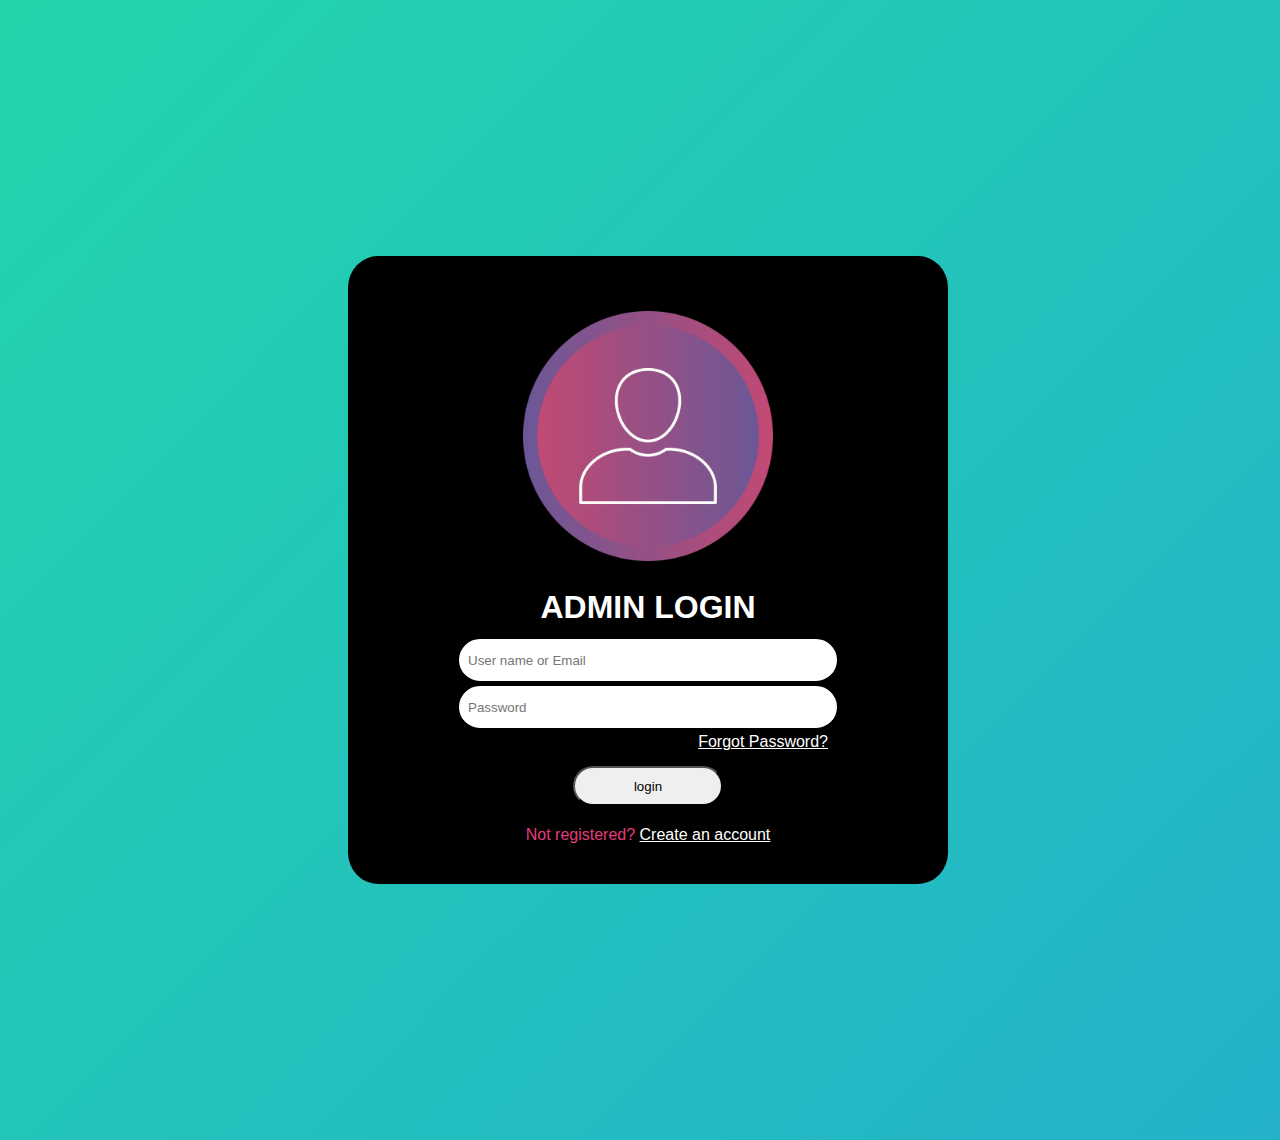
<file: index.html>
<!DOCTYPE html>

<html>
    <head>
        <title>Login</title>
        <link rel="stylesheet" type="text/css" href="main.css">
        <meta charset="UTF-8">
    </head>
    <body>
        <div class=container>
            <div class="login-section">
                <img src="login_avater1.png" alt="" height="250px" width="250px">
                <h1>Admin login</h1>
                <form>
                    <input class="form-control" type="text" placeholder="User name or Email">
                    <input class="form-control" type="Password" placeholder="Password">
                    <div class="for-link">
                        <a href="forgot.html">Forgot Password?</a>
                    </div>
                    <input type="submit" value="login" class="btn">
                    <div class="signup-link">
                        Not registered?  <a href="signup.html">Create an account</a>
                    </div>
                </form>
            </div>
        </div>
    </body>
</html>
</file>
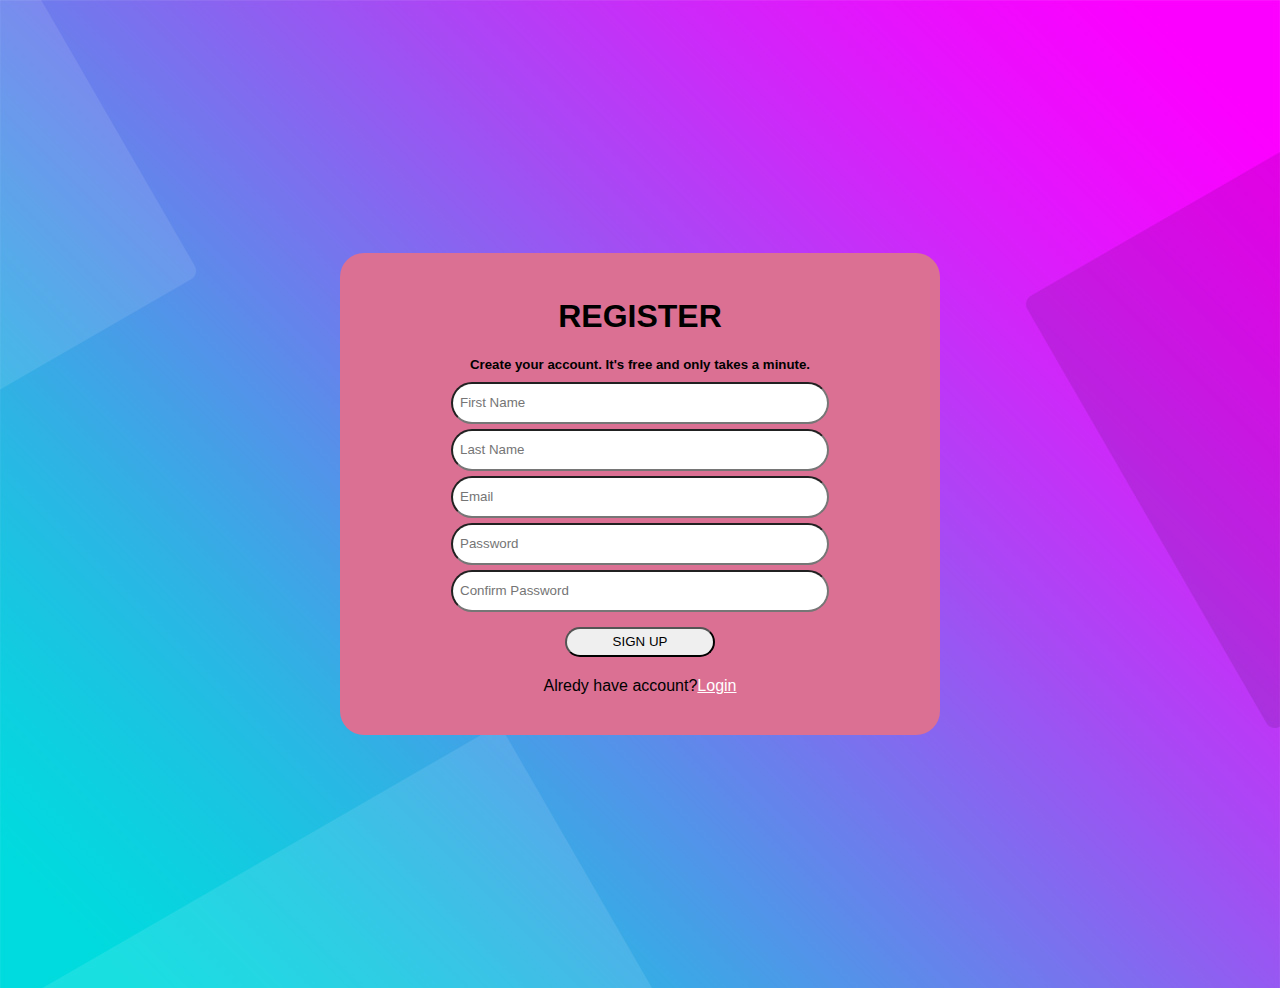
<file: signup.html>
<!DOCTYPE html>

<html>
    <head>
        <title>Resister</title>
        <link rel="stylesheet" type="text/css" href="main1.css">
        <meta charset="UTF-8">
    </head>
    <body>
        <div class="container">
            <div class="signup-section">
                <h1>Register</h1>
                <h5>Create your account. It's free and only takes a minute.</h5>
                <form>
                    <input class="form-control" type="text" placeholder="First Name">
                    <input class="form-control" type="text" placeholder="Last Name">
                    <input class="form-control" type="text" placeholder="Email">
                    <input class="form-control" type="text" placeholder="Password">
                    <input class="form-control" type="text" placeholder="Confirm Password">
                    <input type="submit" value="Sign Up" class="btn">
                    <div class="login-link">
                        Alredy have account?<a href="index.html">Login</a>
                    </div>
                </form>
            </div>
        </div>
    </body>
</html>
</file>
<file: main.css>
font-family: 'Oswald', sans-serif;
*{
    padding: 0px;
    margin: 0px;
}

body{
    width: 100%;
    height: 100hv;
    color: #fff;
    background: linear-gradient(-45deg,#EE7752,#E73C7E,#23A6D5,#23D5AB);
    background-size: 400% 400%;
    position: relative;
    animation: change 10s ease-in-out infinite;
    font-family:sans-serif;
}
@keyframes change{
    0%{
        background-position: 0 50%;
    }
    50%{
        background-position: 100% 50%;
    }
    100%{
        background-position: 0 50%;
    }
}
.container{
    margin: 20% auto ;
    width: 600px;
}
.login-section{
    background-color: black;
    padding: 40px 0px;
    border-radius: 5% 5% 5% 5%;
}
.login-section img{
    padding: 15px 0px;
    margin: 0px auto;
    display: block;
}
.login-section h1{
    margin: 13px;
    text-align: center;
    text-transform: uppercase;
}
.form-control{
    border: 2px solid white;
    width: 60%;
    margin: 0 auto;
    display: block;
    margin-bottom: 5px;
    height: 24px;
    padding: 7px;
    border-radius: 24px;
    outline: none;

}
.form-control:hover{
    border: 2px solid #E73C7E;

}
.btn{
    width: 25%;
    height: 40px;
    margin: 15px auto 0px auto;
    display: block;
    border-radius: 24px;
    outline: none;
}
.btn:hover{
    background-color: #E73C7E;
    border: 2px solid #fff;
}
.signup-link{
    margin-top: 20px;
    text-align: center;
    display: block;
    color: #E73C7E;
    background-color: transparent;
}
.signup-link a{
    color: white;
    background-color: transparent;
}
.signup-link a:hover{
    color: gray;
    
}
.for-link a{
    text-align: right;
    display: block;
    margin-right: 20%;
    color: white;
}
.for-link a:hover{
    color: gray;
}
</file>
<file: main1.css>
font-family: 'Oswald', sans-serif;
*{
    padding: 0px;
    margin: 0px;
}
body{
    background: url(bg-01.jpg);
    background-repeat: no-repeat;
    background-size: cover;
    font-family: sans-serif;
    
    
}
.container{
    margin: 20% auto ;
    width: 600px;
}
.signup-section{
    background-color: palevioletred;
    padding: 40px 0px;
    border-radius: 24px;
}

.signup-section h1{
    margin: 5px;
    text-align: center;
    text-transform: uppercase;
}
.signup-section h5{
    text-align: center;
    margin-bottom: 10px;
}
.form-control{
    width: 60%;
    margin: 0 auto;
    display: block;
    margin-bottom: 5px;
    height: 24px;
    padding: 7px;
    border-radius: 24px;
    outline: none;
}
.form-control:hover{
    border: 2px solid #45D4FF;
}
.btn{
    width: 25%;
    height: 30px;
    margin: 15px auto 0px auto;
    display: block;
    border-radius: 24px;
    text-transform: uppercase;
    outline: none;
}
.btn:hover{
    border: 2px solid #45D4FF;
}
.login-link{
    margin-top: 20px;
    text-align: center;
    display: block;
    color: black;
}
.login-link a{
 color: white;
}
.login-link a:hover{
 color: gray;
}
</file>
